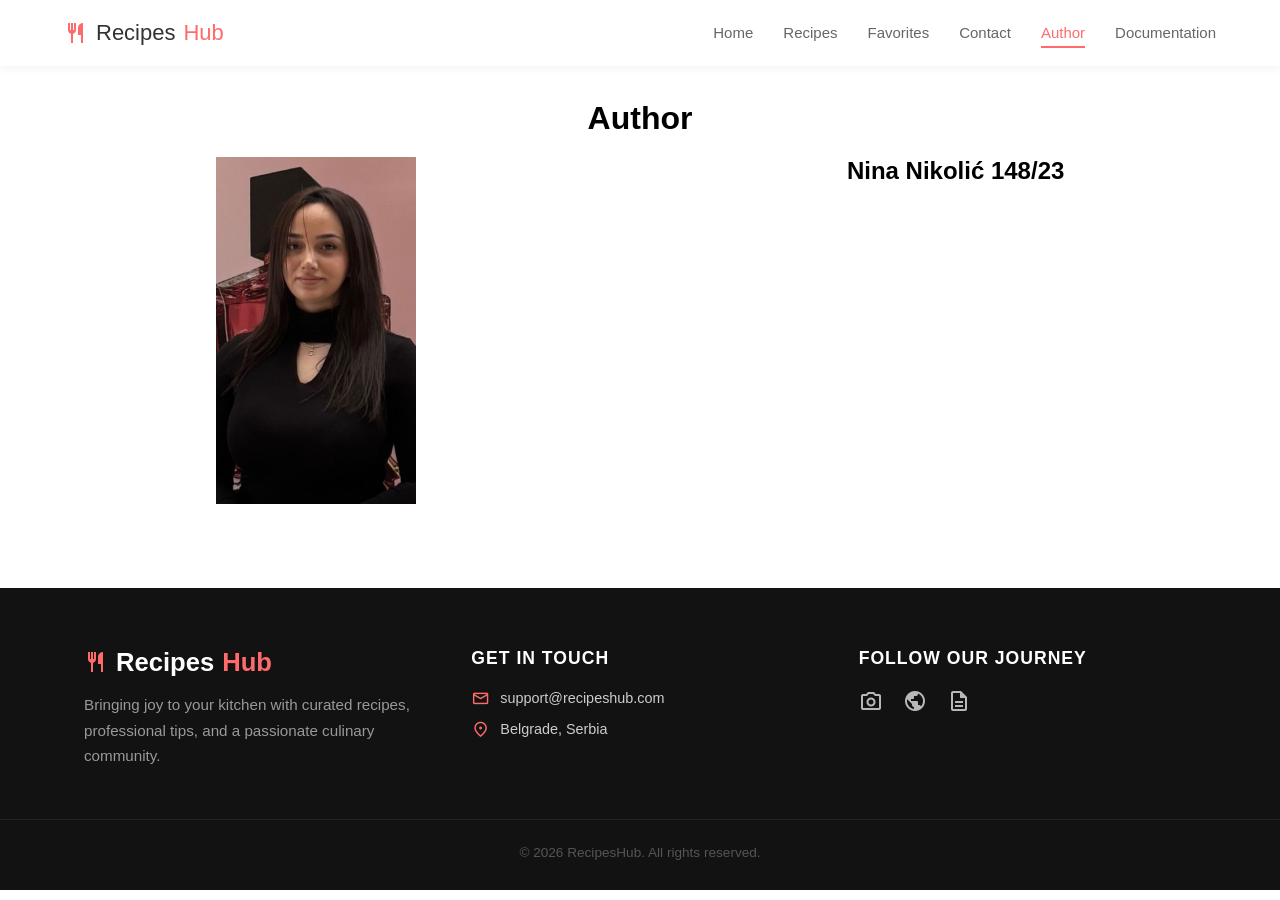
<file: author.html>
<!DOCTYPE html>
<html lang="en">
    <head>
        <meta charset="UTF-8">
        <meta name="viewport" content="width=device-width, initial-scale=1.0">
        <title>About the Author | RecipesHub</title>     
        <link rel="icon" type="image/x-icon" href="assets/images/favicon.ico"">   
        <meta name="description" content="Meet the creator behind RecipesHub."/>
        <meta name="keywords" content="RecipesHub author, web developer, portfolio, about the creator, student project, ICT student"/>
        <meta name="author" content="Nina Nikolić"/>
        <link rel="stylesheet" href="assets/css/style.css"/>
        <link href="https://fonts.googleapis.com/css2?family=Material+Symbols+Outlined" rel="stylesheet" />
    </head>
    <body>
        <nav></nav>

        <main>
            <div class="heading">
                <h1>Author</h1>
            </div>

            <div id="author">
                <div id="imgAuthor">
                    <img src="assets/images/author.jpg" alt="Author"/>
                </div>
                <div id="text">
                    <h2>Nina Nikolić 148/23</h2>
                </div>
            </div>
        </main>
        <footer>
            
        </footer>

        <script src="https://ajax.googleapis.com/ajax/libs/jquery/3.7.1/jquery.min.js"></script>
        <script src="assets/js/main.js"></script>

    </body>

</html>
</file>
<file: assets/css/style.css>
* {
	margin: 0px;
	padding: 0px;
	box-sizing: border-box;
}

body {
	font-family: 'Inter', sans-serif;
}

.recipeCard {
	border: 1px solid #ccc;
	border-radius: 8px;
	width: 26%;
	margin: 20px 0px;

}

#recipes {
	width: 100%;
	display: flex;
	justify-content: space-around;
	flex-wrap: wrap;
}

#recipesContainer {
	width: 75%;
}

img {
	width: 100%;
}

#recipeDifficulty {
	display: flex;
	align-items: flex-end;
}

#recipeDifficulty div {
	margin-right: 1px;
	width: 10px;
}

.difficultyGray {
	background-color: #dbdbdb;
}

.cardFooter {
	display: flex;
	justify-content: space-between;
	align-items: center;
}

.cardFooter span {
	margin-right: 10px;
}

.recipeInfo {
	padding: 10px;
}

.heartIcon {
	color: red;
}

#recipesHolder {
	display: flex;
	justify-content: space-between;
}

#filters {
	background-color: #ffffff;
	padding: 25px;
	border-radius: 12px;
	box-shadow: 0 5px 20px rgba(0, 0, 0, 0.05);
	width: 20%;
	border: 1px solid #eee;
}

#filters form {
	display: flex;
	flex-direction: column;
	gap: 20px;
}

#search {
	width: 100%;
	padding: 12px 15px;
	border: 2px solid #f0f0f0;
	border-radius: 8px;
	font-size: 14px;
	transition: all 0.3s ease;
	box-sizing: border-box;
}

#categoriesFilter {
	display: flex;
	flex-direction: column;
	gap: 10px;
	padding: 10px 5px;
	max-height: 250px;
	overflow-y: auto;
}

#categoriesFilter label {
	display: flex;
	align-items: center;
	gap: 12px;
	cursor: pointer;
	font-size: 15px;
	transition: color 0.2s;
}

.filterCategory,
.difficultyRadio {
	width: 18px;
	height: 18px;
	cursor: pointer;
}

#sorting,
#difficulty,
#categories {
	border-top: 1px solid #eee;
	padding-top: 15px;
}

#sortingDll {
	width: 100%;
	padding: 12px;
	border: 2px solid #f0f0f0;
	border-radius: 8px;
	background-color: #fff;
	font-size: 14px;
	cursor: pointer;
	outline: none;
	transition: border-color 0.3s;
}

.filter-title {
	font-size: 14px;
	margin-bottom: 10px;
	display: block;
}

#difficultiesContainer {
	display: flex;
	flex-direction: column;
	gap: 8px;
	margin-top: 10px;
}

.radio-label {
	display: flex;
	align-items: center;
	gap: 10px;
	cursor: pointer;
	font-size: 14px;
	transition: 0.2s;
}

.recipe-rating {
	display: flex;
	align-items: center;
	gap: 5px;
	font-size: 16px;
}

.recipe-rating .material-symbols-outlined {
	font-size: 20px;
	color: #ffb400;
}

.image-container {
	position: relative;
	width: 100%;
	overflow: hidden;
	border-radius: 8px 8px 0 0;
}

.recipe-ribbon {
	position: absolute;
	top: 15px;
	right: -40px;
	background-color: #ffda00;
	color: #333;
	padding: 7px 50px;
	font-size: 13px;
	font-weight: 700;
	text-transform: uppercase;
	text-align: center;
	letter-spacing: 1px;
	transform: rotate(45deg);
	box-shadow: 0 3px 10px rgba(0, 0, 0, 0.2);
	z-index: 10;
}

nav {
	background: #ffffff;
	width: 100%;
	position: fixed;
	top: 0;
	left: 0;
	display: flex;
	align-items: center;
	box-shadow: 0 2px 10px rgba(0, 0, 0, 0.05);
	z-index: 1000;
	padding: 20px 0px;
}

.navContainer {
	width: 90%;
	margin: 0 auto;
	display: flex;
	justify-content: space-between;
	align-items: center;
}

.navLogo {
	font-size: 22px;
	text-decoration: none;
	color: #333;
	display: flex;
	align-items: center;
	gap: 8px;
}

.navLogo span {
	color: #ff6b6b;
}

#navLinks {
	list-style-type: none;
	display: flex;
	gap: 30px;
	margin: 0;
	padding: 0;
}

#navLinks a {
	text-decoration: none;
	color: #666;
	font-size: 15px;
	padding: 5px 0;
}

#navLinks a:hover,
#navLinks a.activeLink {
	color: #ff6b6b;
	border-bottom: 2px solid #ff6b6b;
}

main {
	padding-top: 80px;
}

.favoritesSection {
	padding: 40px 5%;
}

.tableWrapper {
	border-radius: 15px;
	box-shadow: 0 5px 20px rgba(0, 0, 0, 0.05);
	background: #fff;
	overflow: hidden;
}

.favoritesTable {
	width: 100%;
	border-collapse: collapse;
}

.favoritesTable thead tr {
	background-color: #fcfcfc;
	border-bottom: 2px solid #f0f0f0;
}

.favoritesTable th {
	padding: 18px;
	color: #888;
	font-size: 14px;
	text-transform: uppercase;
}

.favoritesTable td {
	padding: 15px 18px;
	border-bottom: 1px solid #f5f5f5;
	color: #444;
	text-align: center;
}

.favoritesTable td.ratingCell {
	color: #ffb400;
}

.favoritesTable td {
	font-size: 18px;
	vertical-align: middle;
}

.btnRemove,
.btnLogin {
	background: #fff;
	border: 1px solid #ff6b6b;
	color: #ff6b6b;
	padding: 8px 15px;
	border-radius: 8px;
	cursor: pointer;
	transition: all 0.3s ease;
}

.btnRemove:hover,
.btnLogin {
	background: #ff6b6b;
	color: #fff;
}

.tableImage {
	width: 200px;
}

.heading {
	width: 100%;
	padding: 20px 0px;
	text-align: center;
}

#paginationContainer {
	display: flex;
	justify-content: center;
	margin-top: 40px;
	margin-bottom: 40px;
}

#pagination {
	display: flex;
	list-style-type: none;
	padding: 0;
	margin: 0;
}

#pagination li {
	margin: 0 5px;
}

#pagination li a,
#pagination li span {
	display: block;
	padding: 10px 16px;
	text-decoration: none;
	color: #333333;
	background-color: #ffffff;
	border: 1px solid #dddddd;
	border-radius: 4px;
	font-size: 14px;
	transition: background-color 0.3s;
}

#pagination li a.active {
	background-color: #ff6347;
	color: #ffffff;
	border-color: #ff6347;
}

#pagination li a:hover:not(.active):not(.disabled) {
	background-color: #eeeeee;
	border-color: #bbbbbb;
}

#pagination li a.disabled {
	color: #999999;
	cursor: not-allowed;
	background-color: #f9f9f9;
	border-color: #eeeeee;
}

.pageHeader {
	text-align: center;
	margin-bottom: 40px;
}

.contactWrapper {
	width: 100%;
	display: flex;
	justify-content: space-around;
	gap: 30px;
	flex-wrap: wrap;
	padding: 40px;
}

.contactFormSection {
	width: 50%;
}

.contactInfo {
	width: 40%;
	display: flex;
	flex-direction: column;
	gap: 20px;
	min-width: 250px;
}

.formCard {
	background-color: #ffffff;
	padding: 25px;
	border-radius: 10px;
	box-shadow: 0 4px 10px rgba(0, 0, 0, 0.1);
}

.formGroup {
	margin-bottom: 15px;
}

.formGroup label {
	display: block;
	margin-bottom: 5px;
	font-weight: bold;
}

.formGroup input,
.formGroup select,
.formGroup textarea {
	width: 100%;
	padding: 10px;
	border: 1px solid #ccc;
	border-radius: 5px;
	box-sizing: border-box;
	background-color: #fff;
}

#btnSubmit {
	padding: 10px 20px;
	background-color: #333;
	color: #fff;
	border: none;
	border-radius: 5px;
	cursor: pointer;
	transition: 0.3s;
}

#btnSubmit:hover {
	background-color: #555;
}

.infoItem {
	display: flex;
	align-items: center;
	gap: 15px;
}

.infoItem span {
	font-size: 2rem;
	color: #333;
}

.infoItem h3 {
	margin: 0;
	font-size: 1.1rem;
}

.infoItem p {
	margin: 5px 0 0;
	color: #666;
}

.errorMsg {
	color: red;
	font-size: 0.8rem;
	height: 1rem;
	display: block;
}

.errorBorder {
	border: 1px solid red !important;
}

input,
select,
textarea,
button {
	font-family: 'Inter', sans-serif;
}

.heroHome {
	height: 80vh;
	background: url('../images/hero-bg.jpg') center/cover no-repeat;
	position: relative;
	display: flex;
	align-items: center;
	justify-content: center;
	text-align: center;
	color: #fff;
}

.heroOverlay {
	background: rgba(0, 0, 0, 0.5);
	width: 100%;
	height: 100%;
	display: flex;
	align-items: center;
	justify-content: center;
}

.heroContent h1 {
	font-size: 3.5rem;
	margin-bottom: 20px;
}

.heroContent p {
	font-size: 1.2rem;
	max-width: 600px;
	margin: 0 auto 30px;
}

.heroButtons {
	display: flex;
	gap: 15px;
	justify-content: center;
}

.btnPrimary,
.btnSecondary {
	padding: 12px 30px;
	border-radius: 5px;
	text-decoration: none;
	font-weight: bold;
	transition: 0.3s;
}

.btnPrimary {
	background-color: #ff6b6b;
	border: 1px solid #ff6b6b;
	color: #fff;
}

.btnSecondary {
	background-color: transparent;
	border: 2px solid #fff;
	color: #fff;
}

.btnPrimary:hover {
	background-color: #ee5253;
}

.btnSecondary:hover {
	background-color: #fff;
	color: #333;
}

.featuresSection {
	padding: 80px 20px;
	max-width: 1200px;
	margin: 0 auto;
	text-align: center;
}

#featuresGrid {
	display: grid;
	grid-template-columns: repeat(auto-fit, minmax(300px, 1fr));
	gap: 40px;
	margin-top: 50px;
}

.featureCard {
	padding: 30px;
	border-radius: 10px;
	background: #fdfdfd;
	box-shadow: 0 5px 15px rgba(0, 0, 0, 0.05);
	transition: transform 0.3s;
}

.featureCard:hover {
	transform: translateY(-10px);
}

.featureCard span {
	font-size: 3rem;
	color: #ff6b6b;
	margin-bottom: 20px;
}

.ctaSection {
	background-color: #f4f4f4;
	padding: 100px 20px;
	text-align: center;
}

.ctaBox h2 {
	margin-bottom: 15px;
}

.ctaBox p {
	margin-bottom: 30px;
	color: #666;
}

footer {
	background-color: #121212;
	color: #eeeeee;
	padding: 60px 0 30px;
	margin-top: 80px;
}

.footerContainer {
	width: 90%;
	margin: 0px auto;
	margin: 0 auto;
	display: flex;
	justify-content: space-between;
	align-items: flex-start;
	gap: 50px;
	padding: 0 20px;
}

.footerSection {
	flex: 1;
}

.footerLogo {
	display: flex;
	align-items: center;
	gap: 8px;
	text-decoration: none;
	color: #fff;
	font-size: 1.6rem;
	font-weight: 700;
	margin-bottom: 15px;
}

.footerLogo span {
	color: #ff6b6b;
}

.brandBox p {
	font-size: 0.95rem;
	line-height: 1.7;
	color: #999;
}

.footerSection h3 {
	font-size: 1.1rem;
	margin-bottom: 20px;
	color: #fff;
	text-transform: uppercase;
	letter-spacing: 1px;
}

.contactItem {
	display: flex;
	align-items: center;
	gap: 10px;
	margin-bottom: 12px;
}

.contactItem span {
	color: #ff6b6b;
	font-size: 1.2rem;
}

.contactItem p {
	font-size: 0.9rem;
	color: #ccc;
}

.socialIcons {
	display: flex;
	gap: 20px;
}

.socialIcons a {
	color: #fff;
	text-decoration: none;
	transition: all 0.3s ease;
	opacity: 0.7;
}

.socialIcons a:hover {
	color: #ff6b6b;
	opacity: 1;
	transform: translateY(-3px);
}

.footerBottom {
	text-align: center;
	margin-top: 50px;
	padding-top: 25px;
	border-top: 1px solid #222;
	font-size: 0.85rem;
	color: #555;
}

#author {
	display: flex;
	justify-content: space-around;
}

#imgAuthor {
	width: 200px;
}
.recipesGrid {
    display: grid;
    grid-template-columns: repeat(auto-fit, minmax(250px, 1fr));
    gap: 20px;
    margin-top: 30px;
}
#latestRecipes{
	margin-bottom: 30px;
}
#latestRecipes .recipeCard{
	width: 20%;
}
.viewAllBox{
	text-align: center;
	margin-top: 30px;
}
.errorMsg{
	display: none;
}
</file>
